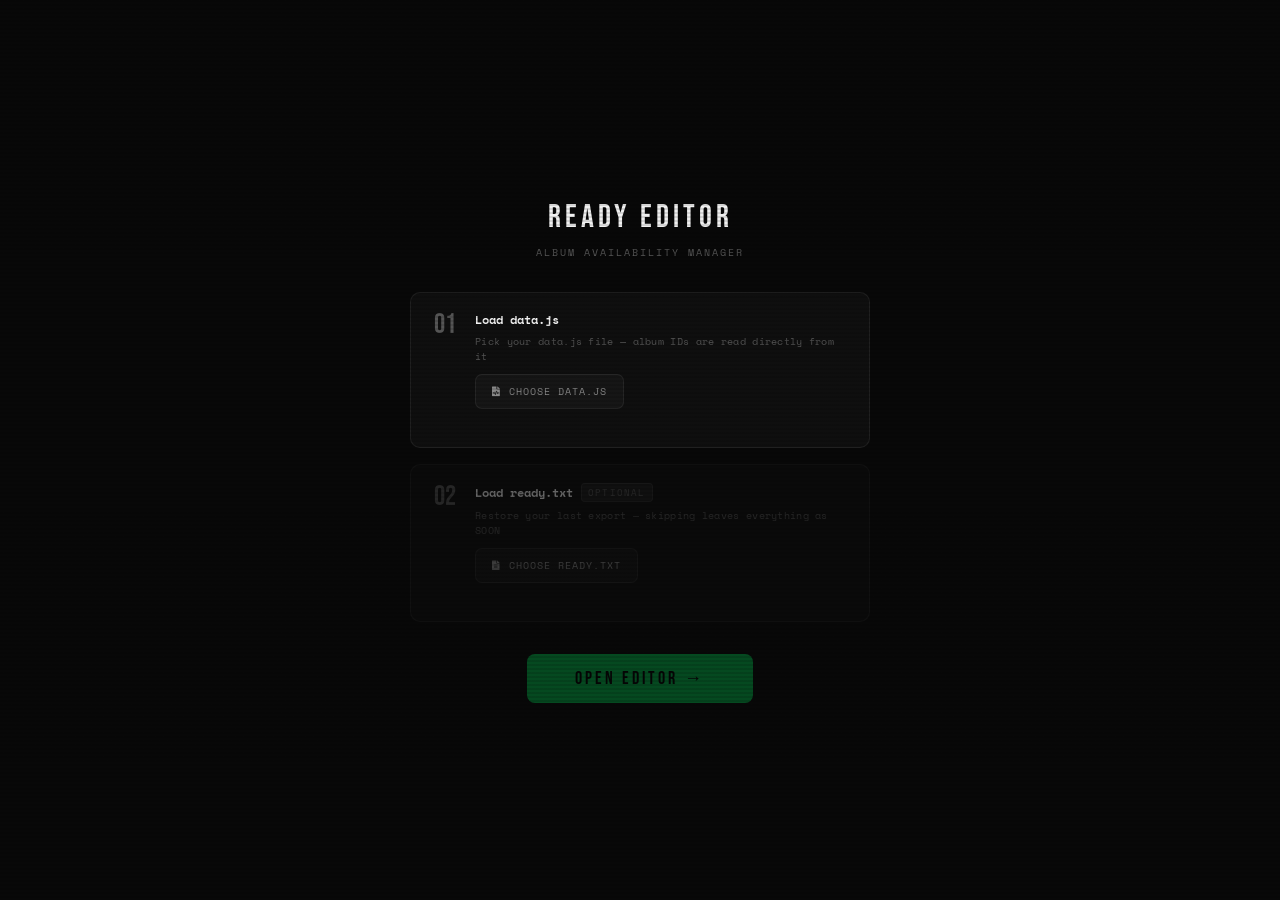
<file: albumDebug.html>
<!DOCTYPE html>
<html lang="en">
<head>
<meta charset="UTF-8"/>
<meta name="viewport" content="width=device-width,initial-scale=1.0"/>
<title>ready.txt editor</title>
<style>
@import url('https://fonts.googleapis.com/css2?family=Space+Mono:ital,wght@0,400;0,700;1,400&family=Bebas+Neue&display=swap');

*, *::before, *::after { box-sizing: border-box; margin: 0; padding: 0; }

:root {
  --bg:       #080808;
  --surface:  #0f0f0f;
  --surface2: #161616;
  --surface3: #1e1e1e;
  --border:   rgba(255,255,255,0.07);
  --text:     #f0f0f0;
  --muted:    #555;
  --dim:      #888;
  --ready:    #00e05a;
  --soon:     #444;
  --accent:   #00e05a;
}

html, body {
  height: 100%;
  background: var(--bg);
  color: var(--text);
  font-family: 'Space Mono', monospace;
}

/* ── SCANLINE OVERLAY ── */
body::before {
  content: '';
  position: fixed;
  inset: 0;
  background: repeating-linear-gradient(
    0deg,
    transparent,
    transparent 2px,
    rgba(0,0,0,.12) 2px,
    rgba(0,0,0,.12) 4px
  );
  pointer-events: none;
  z-index: 9999;
}

/* ── HEADER ── */
header {
  position: sticky;
  top: 0;
  z-index: 100;
  background: var(--surface);
  border-bottom: 1px solid var(--border);
  padding: 14px 28px;
  display: flex;
  align-items: center;
  justify-content: space-between;
  gap: 16px;
}

.header-left {
  display: flex;
  align-items: baseline;
  gap: 14px;
}

h1 {
  font-family: 'Bebas Neue', sans-serif;
  font-size: 26px;
  letter-spacing: 3px;
  color: var(--text);
  line-height: 1;
}

.header-sub {
  font-size: 10px;
  color: var(--muted);
  letter-spacing: 1.5px;
  text-transform: uppercase;
}

.header-actions {
  display: flex;
  align-items: center;
  gap: 10px;
}

/* ── STATUS BAR ── */
#statusBar {
  font-size: 10px;
  letter-spacing: 1px;
  text-transform: uppercase;
  color: var(--muted);
  padding: 9px 28px;
  background: var(--surface);
  border-bottom: 1px solid var(--border);
  display: flex;
  align-items: center;
  gap: 18px;
}
#statusBar .dot {
  width: 6px; height: 6px;
  border-radius: 50%;
  background: var(--muted);
  flex-shrink: 0;
  animation: pulse 2s ease-in-out infinite;
}
#statusBar .dot.green { background: var(--ready); }
@keyframes pulse { 0%,100%{opacity:1} 50%{opacity:.4} }

#readyCount  { color: var(--ready); }
#totalCount  { color: var(--dim); }

/* ── TOOLBAR ── */
#toolbar {
  padding: 12px 28px;
  display: flex;
  align-items: center;
  gap: 10px;
  flex-wrap: wrap;
  border-bottom: 1px solid var(--border);
}

.search-wrap {
  position: relative;
  flex: 1;
  min-width: 180px;
  max-width: 320px;
}
.search-wrap input {
  width: 100%;
  background: var(--surface2);
  border: 1px solid var(--border);
  color: var(--text);
  font-family: 'Space Mono', monospace;
  font-size: 11px;
  padding: 8px 12px 8px 32px;
  border-radius: 6px;
  outline: none;
  transition: border-color .2s;
}
.search-wrap input:focus { border-color: rgba(255,255,255,.2); }
.search-wrap input::placeholder { color: var(--muted); }
.search-wrap i {
  position: absolute;
  left: 10px; top: 50%;
  transform: translateY(-50%);
  font-size: 11px;
  color: var(--muted);
}

.filter-btns {
  display: flex;
  gap: 4px;
}

.filter-btn {
  background: var(--surface2);
  border: 1px solid var(--border);
  color: var(--dim);
  font-family: 'Space Mono', monospace;
  font-size: 10px;
  letter-spacing: 1px;
  text-transform: uppercase;
  padding: 7px 12px;
  border-radius: 6px;
  cursor: pointer;
  transition: all .15s;
}
.filter-btn:hover { border-color: rgba(255,255,255,.2); color: var(--text); }
.filter-btn.active { background: var(--surface3); border-color: rgba(255,255,255,.2); color: var(--text); }

.bulk-btns {
  display: flex;
  gap: 4px;
  margin-left: auto;
}

/* ── BUTTONS ── */
.btn {
  display: inline-flex;
  align-items: center;
  gap: 7px;
  font-family: 'Space Mono', monospace;
  font-size: 10px;
  letter-spacing: 1.2px;
  text-transform: uppercase;
  padding: 8px 14px;
  border-radius: 6px;
  cursor: pointer;
  transition: all .15s;
  border: 1px solid var(--border);
  white-space: nowrap;
}
.btn-ghost {
  background: transparent;
  color: var(--dim);
}
.btn-ghost:hover { border-color: rgba(255,255,255,.2); color: var(--text); }

.btn-ready {
  background: rgba(0,224,90,.1);
  border-color: rgba(0,224,90,.3);
  color: var(--ready);
}
.btn-ready:hover { background: rgba(0,224,90,.18); border-color: rgba(0,224,90,.5); }

.btn-export {
  background: var(--ready);
  border-color: var(--ready);
  color: #000;
  font-weight: 700;
}
.btn-export:hover { background: #00ff65; border-color: #00ff65; }

/* ── MAIN GRID ── */
main {
  padding: 20px 28px 100px;
}

/* Artist group label */
.artist-group {
  margin-top: 28px;
}
.artist-label {
  font-family: 'Bebas Neue', sans-serif;
  font-size: 18px;
  letter-spacing: 2px;
  color: var(--dim);
  padding-bottom: 8px;
  border-bottom: 1px solid var(--border);
  margin-bottom: 10px;
}

.album-list {
  display: flex;
  flex-direction: column;
  gap: 3px;
}

/* ── ALBUM ROW ── */
.album-row {
  display: flex;
  align-items: center;
  gap: 12px;
  padding: 10px 12px;
  border-radius: 7px;
  border: 1px solid transparent;
  transition: background .12s, border-color .12s;
  cursor: default;
}
.album-row:hover {
  background: var(--surface2);
  border-color: var(--border);
}
.album-row.hidden-row { display: none; }

.album-cover {
  width: 44px;
  height: 44px;
  border-radius: 5px;
  object-fit: cover;
  background: var(--surface3);
  flex-shrink: 0;
  border: 1px solid var(--border);
}
.album-cover.greyscale { filter: grayscale(1) brightness(.55); }

.album-info {
  flex: 1;
  min-width: 0;
}
.album-title {
  font-size: 12px;
  font-weight: 700;
  white-space: nowrap;
  overflow: hidden;
  text-overflow: ellipsis;
  color: var(--text);
}
.album-meta {
  font-size: 10px;
  color: var(--muted);
  margin-top: 2px;
  letter-spacing: .5px;
}
.album-id-chip {
  font-size: 9px;
  color: var(--muted);
  background: var(--surface3);
  border: 1px solid var(--border);
  border-radius: 4px;
  padding: 2px 6px;
  margin-top: 3px;
  display: inline-block;
  letter-spacing: .5px;
  font-family: 'Space Mono', monospace;
}

/* ── TOGGLE PILL ── */
.toggle-pill {
  display: flex;
  align-items: center;
  background: var(--surface3);
  border: 1px solid var(--border);
  border-radius: 20px;
  overflow: hidden;
  flex-shrink: 0;
  height: 30px;
  cursor: pointer;
  transition: border-color .15s;
  user-select: none;
}
.toggle-pill:hover { border-color: rgba(255,255,255,.18); }

.pill-half {
  font-size: 9px;
  letter-spacing: 1.2px;
  text-transform: uppercase;
  padding: 0 12px;
  height: 100%;
  display: flex;
  align-items: center;
  transition: background .15s, color .15s;
  color: var(--muted);
}

.toggle-pill[data-state="ready"] .pill-ready {
  background: rgba(0,224,90,.18);
  color: var(--ready);
}
.toggle-pill[data-state="soon"] .pill-soon {
  background: var(--surface2);
  color: var(--dim);
}
.toggle-pill[data-state="ready"] .pill-soon { color: #333; }
.toggle-pill[data-state="soon"] .pill-ready { color: #333; }

/* ── EMPTY STATE ── */
#emptyState {
  display: none;
  text-align: center;
  padding: 60px 0;
  color: var(--muted);
  font-size: 11px;
  letter-spacing: 1px;
}

/* ── FOOTER EXPORT BAR ── */
#exportBar {
  position: fixed;
  bottom: 0; left: 0; right: 0;
  background: var(--surface);
  border-top: 1px solid var(--border);
  padding: 14px 28px;
  display: flex;
  align-items: center;
  gap: 16px;
  z-index: 200;
}
.export-summary {
  flex: 1;
  font-size: 10px;
  color: var(--dim);
  letter-spacing: 1px;
}
.export-summary strong { color: var(--text); }

/* ── LOAD OVERLAY ── */
#loadOverlay {
  position: fixed;
  inset: 0;
  background: var(--bg);
  display: flex;
  flex-direction: column;
  align-items: center;
  justify-content: center;
  gap: 32px;
  z-index: 9000;
  transition: opacity .3s;
  padding: 32px;
}
#loadOverlay.fade-out { opacity: 0; pointer-events: none; }
.load-title {
  font-family: 'Bebas Neue', sans-serif;
  font-size: 32px;
  letter-spacing: 4px;
  color: var(--text);
}
.load-sub {
  font-size: 10px;
  letter-spacing: 2px;
  color: var(--muted);
  text-transform: uppercase;
  margin-top: -24px;
}

/* ── IMPORT STEPS ── */
#importSteps {
  display: flex;
  flex-direction: column;
  gap: 16px;
  width: 100%;
  max-width: 460px;
}

.import-step {
  display: flex;
  gap: 16px;
  align-items: flex-start;
  background: var(--surface);
  border: 1px solid var(--border);
  border-radius: 10px;
  padding: 18px 20px;
  transition: border-color .2s, opacity .2s;
}
.import-step.dim-step { opacity: .4; pointer-events: none; }
.import-step.dim-step.unlocked { opacity: 1; pointer-events: auto; }

.step-num {
  font-family: 'Bebas Neue', sans-serif;
  font-size: 28px;
  color: var(--muted);
  line-height: 1;
  flex-shrink: 0;
  width: 28px;
  text-align: center;
}

.step-body { flex: 1; display: flex; flex-direction: column; gap: 6px; }

.step-label {
  font-size: 12px;
  font-weight: 700;
  color: var(--text);
  display: flex;
  align-items: center;
  gap: 8px;
}

.optional-tag {
  font-size: 9px;
  letter-spacing: 1.2px;
  text-transform: uppercase;
  color: var(--muted);
  background: var(--surface3);
  border: 1px solid var(--border);
  border-radius: 4px;
  padding: 2px 6px;
  font-weight: 400;
}

.step-hint {
  font-size: 10px;
  color: var(--muted);
  letter-spacing: .3px;
  line-height: 1.5;
}

.import-drop-btn {
  display: inline-flex;
  align-items: center;
  gap: 8px;
  margin-top: 4px;
  background: var(--surface2);
  border: 1px solid var(--border);
  color: var(--dim);
  font-family: 'Space Mono', monospace;
  font-size: 10px;
  letter-spacing: 1px;
  text-transform: uppercase;
  padding: 9px 16px;
  border-radius: 7px;
  cursor: pointer;
  transition: all .15s;
  width: fit-content;
}
.import-drop-btn:hover { border-color: rgba(255,255,255,.2); color: var(--text); }
.import-drop-btn.loaded {
  border-color: rgba(0,224,90,.4);
  color: var(--ready);
  background: rgba(0,224,90,.06);
}

.step-status {
  font-size: 10px;
  color: var(--ready);
  letter-spacing: .5px;
  min-height: 14px;
}
.step-status.err { color: #e74c3c; }

.import-go-btn {
  background: var(--ready);
  border: none;
  color: #000;
  font-family: 'Bebas Neue', sans-serif;
  font-size: 18px;
  letter-spacing: 3px;
  padding: 14px 48px;
  border-radius: 8px;
  cursor: pointer;
  transition: background .15s, transform .1s;
}
.import-go-btn:hover:not(:disabled) { background: #00ff65; transform: scale(1.02); }
.import-go-btn:disabled { opacity: .3; cursor: not-allowed; transform: none; }

/* ── TOAST ── */
#toast {
  position: fixed;
  bottom: 80px;
  left: 50%;
  transform: translateX(-50%) translateY(12px);
  background: var(--surface3);
  border: 1px solid var(--border);
  color: var(--text);
  font-family: 'Space Mono', monospace;
  font-size: 11px;
  padding: 10px 20px;
  border-radius: 8px;
  opacity: 0;
  pointer-events: none;
  transition: opacity .2s, transform .2s;
  white-space: nowrap;
  z-index: 8000;
}
#toast.show { opacity: 1; transform: translateX(-50%) translateY(0); }

/* Font Awesome fallback icons */
.fa-search::before { content: '⌕'; }
.fa-download::before { content: '↓'; }
.fa-check-double::before { content: '✓✓'; }
.fa-times::before { content: '✕'; }
.fa-upload::before { content: '↑'; }
</style>
<!-- Font Awesome for icons -->
<link rel="stylesheet" href="https://cdnjs.cloudflare.com/ajax/libs/font-awesome/5.13.0/css/all.min.css"/>
</head>
<body>

<!-- LOAD OVERLAY — shown until data.js is imported -->
<div id="loadOverlay">
  <div class="load-title">READY EDITOR</div>
  <div class="load-sub">album availability manager</div>

  <div id="importSteps">

    <!-- Step 1: data.js -->
    <div class="import-step" id="step1">
      <div class="step-num">01</div>
      <div class="step-body">
        <div class="step-label">Load data.js</div>
        <div class="step-hint">Pick your data.js file — album IDs are read directly from it</div>
        <label class="import-drop-btn" id="dataJsDropBtn">
          <i class="fas fa-file-code"></i>
          <span id="dataJsBtnLabel">Choose data.js</span>
          <input type="file" id="dataJsInput" accept=".js" style="display:none;"/>
        </label>
        <div class="step-status" id="dataJsStatus"></div>
      </div>
    </div>

    <!-- Step 2: ready.txt (optional) -->
    <div class="import-step dim-step" id="step2">
      <div class="step-num">02</div>
      <div class="step-body">
        <div class="step-label">Load ready.txt <span class="optional-tag">optional</span></div>
        <div class="step-hint">Restore your last export — skipping leaves everything as SOON</div>
        <label class="import-drop-btn" id="readyTxtDropBtn">
          <i class="fas fa-file-alt"></i>
          <span id="readyTxtBtnLabel">Choose ready.txt</span>
          <input type="file" id="readyTxtInput" accept=".txt" style="display:none;"/>
        </label>
        <div class="step-status" id="readyTxtStatus"></div>
      </div>
    </div>

  </div>

  <button class="import-go-btn" id="importGoBtn" disabled onclick="bootFromImports()">
    Open Editor →
  </button>
</div>

<!-- HEADER -->
<header>
  <div class="header-left">
    <h1>READY EDITOR</h1>
    <span class="header-sub">ready.txt manager</span>
  </div>
  <div class="header-actions">
    <label class="btn btn-ghost" title="Load a different ready.txt mid-session" style="cursor:pointer;">
      <i class="fas fa-upload"></i> Re-load ready.txt
      <input type="file" id="importInput" accept=".txt" style="display:none;"/>
    </label>
  </div>
</header>

<!-- STATUS BAR -->
<div id="statusBar">
  <div class="dot green" id="statusDot"></div>
  <span><span id="readyCount">0</span> ready</span>
  <span>·</span>
  <span><span id="soonCount">0</span> soon</span>
  <span>·</span>
  <span><span id="totalCount">0</span> total albums</span>
</div>

<!-- TOOLBAR -->
<div id="toolbar">
  <div class="search-wrap">
    <i class="fas fa-search"></i>
    <input type="text" id="searchInput" placeholder="Search albums, artists, IDs…"/>
  </div>

  <div class="filter-btns">
    <button class="filter-btn active" data-filter="all" onclick="setFilter('all',this)">All</button>
    <button class="filter-btn" data-filter="ready" onclick="setFilter('ready',this)">Ready</button>
    <button class="filter-btn" data-filter="soon" onclick="setFilter('soon',this)">Soon</button>
  </div>

  <div class="bulk-btns">
    <button class="btn btn-ready" onclick="setAll('ready')"><i class="fas fa-check-double"></i> All Ready</button>
    <button class="btn btn-ghost" onclick="setAll('soon')"><i class="fas fa-times"></i> All Soon</button>
  </div>
</div>

<!-- MAIN CONTENT -->
<main id="main">
  <div id="emptyState">No albums match your search.</div>
</main>

<!-- EXPORT BAR -->
<div id="exportBar">
  <div class="export-summary" id="exportSummary">Loading…</div>
  <button class="btn btn-export" onclick="exportReadyTxt()">
    <i class="fas fa-download"></i> Export ready.txt
  </button>
</div>

<!-- TOAST -->
<div id="toast"></div>

<script>
// ══════════════════════════════════════════════════════
//  STATE
// ══════════════════════════════════════════════════════
let _albums   = [];   // [{id, title, artist, year, cover, type}]
let _states   = {};   // albumId → 'ready' | 'soon'
let _filter   = 'all';
let _search   = '';

let _dataJsText    = null;   // raw text of data.js after file pick
let _readyTxtText  = null;   // raw text of ready.txt after file pick (optional)

// ══════════════════════════════════════════════════════
//  STEP 1 — data.js file picker
//  Reads the raw .js text, runs the album extractor,
//  and unlocks step 2 + the Open button.
// ══════════════════════════════════════════════════════
document.getElementById('dataJsInput').addEventListener('change', function(e) {
  const file = e.target.files[0];
  if (!file) return;

  const reader = new FileReader();
  reader.onload = ev => {
    _dataJsText = ev.target.result;
    const parsed = parseDataJs(_dataJsText);

    const btn    = document.getElementById('dataJsDropBtn');
    const status = document.getElementById('dataJsStatus');

    if (!parsed.length) {
      status.textContent = '✕ No album IDs found — is this the right file?';
      status.className   = 'step-status err';
      btn.classList.remove('loaded');
      document.getElementById('importGoBtn').disabled = true;
      return;
    }

    _albums = parsed;
    // Default all to soon
    _albums.forEach(a => { _states[a.id] = 'soon'; });

    btn.classList.add('loaded');
    document.getElementById('dataJsBtnLabel').textContent = file.name;
    status.textContent = `✓ ${parsed.length} albums found`;
    status.className   = 'step-status';

    // Unlock step 2 and the go button
    document.getElementById('step2').classList.add('unlocked');
    document.getElementById('importGoBtn').disabled = false;
  };
  reader.readAsText(file);
  e.target.value = '';
});

// ══════════════════════════════════════════════════════
//  STEP 2 — ready.txt file picker (optional)
// ══════════════════════════════════════════════════════
document.getElementById('readyTxtInput').addEventListener('change', function(e) {
  const file = e.target.files[0];
  if (!file) return;

  const reader = new FileReader();
  reader.onload = ev => {
    _readyTxtText = ev.target.result;

    const btn    = document.getElementById('readyTxtDropBtn');
    const status = document.getElementById('readyTxtStatus');

    const count = applyReadyTxtText(_readyTxtText);
    btn.classList.add('loaded');
    document.getElementById('readyTxtBtnLabel').textContent = file.name;
    status.textContent = `✓ ${count} states loaded`;
    status.className   = 'step-status';
  };
  reader.readAsText(file);
  e.target.value = '';
});

// ══════════════════════════════════════════════════════
//  OPEN EDITOR
// ══════════════════════════════════════════════════════
function bootFromImports() {
  buildUI();
  updateCounts();
  updateExportSummary();

  const ov = document.getElementById('loadOverlay');
  ov.classList.add('fade-out');
  setTimeout(() => ov.remove(), 350);
}

// ══════════════════════════════════════════════════════
//  DATA.JS PARSER
//  Reads raw JS text, extracts each album object by
//  scanning for the fields we care about: id, title,
//  artist, year, cover, type.
//  Uses a per-object text slicer — no eval, no import.
// ══════════════════════════════════════════════════════
function parseDataJs(text) {
  const albums = [];

  // Find every object block that contains an `id:` field.
  // Strategy: split on top-level `{` boundaries by scanning depth.
  const blocks = extractTopLevelObjects(text);

  blocks.forEach(block => {
    const id    = extractField(block, 'id');
    if (!id) return;  // skip non-album objects

    const title  = extractField(block, 'title')  || id;
    const artist = extractField(block, 'artist')  || extractField(block, 'primaryArtist') || '';
    const year   = extractField(block, 'year')    || '';
    const cover  = extractField(block, 'cover')   || '';
    const type   = extractField(block, 'type')    || '';

    albums.push({ id, title, artist, year, cover, type });
  });

  return albums;
}

// Split the JS source into top-level { } blocks (the album objects inside ALBUMS = [...])
function extractTopLevelObjects(text) {
  // Find the ALBUMS array body
  const arrStart = text.indexOf('[');
  const arrEnd   = text.lastIndexOf(']');
  if (arrStart === -1 || arrEnd === -1) return [];

  const body   = text.slice(arrStart + 1, arrEnd);
  const blocks = [];
  let depth = 0, start = -1;

  for (let i = 0; i < body.length; i++) {
    const ch = body[i];
    if (ch === '{') {
      if (depth === 0) start = i;
      depth++;
    } else if (ch === '}') {
      depth--;
      if (depth === 0 && start !== -1) {
        blocks.push(body.slice(start, i + 1));
        start = -1;
      }
    }
  }

  return blocks;
}

// Extract the string value of a named field from a JS object literal snippet.
// Handles:  field: "value"  |  field: 'value'  |  "field": "value"
function extractField(block, field) {
  // Match:  field   :   "value"  or  'value'
  const re = new RegExp(
    `(?:"|')?${field}(?:"|')?\\s*:\\s*(?:"((?:[^"\\\\]|\\\\.)*)"|'((?:[^'\\\\]|\\\\.)*)')`,
    'i'
  );
  const m = block.match(re);
  if (!m) return '';
  // Unescape basic sequences
  return (m[1] !== undefined ? m[1] : m[2] || '').replace(/\\n/g,' ').replace(/\\'/g,"'").replace(/\\"/g,'"').trim();
}

// ══════════════════════════════════════════════════════
//  READY.TXT PARSER  — returns number of states applied
// ══════════════════════════════════════════════════════
function applyReadyTxtText(text) {
  let count = 0;
  text.split('\n').forEach(raw => {
    const line = raw.trim();
    if (!line || line.startsWith('#')) return;
    const eqIdx = line.indexOf('=');
    if (eqIdx === -1) return;
    const id  = line.slice(0, eqIdx).trim().toLowerCase();
    const val = line.slice(eqIdx + 1).trim().toLowerCase();
    if (!id) return;
    if (id in _states) {
      _states[id] = val === 'ready' ? 'ready' : 'soon';
      count++;
    }
  });
  return count;
}

// ══════════════════════════════════════════════════════
//  BUILD UI
// ══════════════════════════════════════════════════════
function buildUI() {
  const main = document.getElementById('main');
  main.innerHTML = '';

  if (!_albums.length) {
    main.innerHTML = `<div style="text-align:center;padding:80px 0;color:var(--muted);font-size:11px;letter-spacing:1px;">
      Could not load data.js — make sure this file is in the same directory.
    </div>`;
    return;
  }

  // Group by artist
  const groups = {};
  _albums.forEach(a => {
    const artist = a.primaryArtist || a.artist || 'Unknown';
    if (!groups[artist]) groups[artist] = [];
    groups[artist].push(a);
  });

  Object.entries(groups).forEach(([artist, albums]) => {
    const group = document.createElement('div');
    group.className = 'artist-group';
    group.dataset.artist = artist.toLowerCase();

    group.innerHTML = `<div class="artist-label">${artist}</div><div class="album-list" id="list_${CSS.escape(artist)}"></div>`;
    main.appendChild(group);

    const list = group.querySelector('.album-list');
    albums.forEach(album => list.appendChild(makeRow(album)));
  });

  // Wire search
  document.getElementById('searchInput').addEventListener('input', e => {
    _search = e.target.value.toLowerCase().trim();
    applyFilters();
  });
}

function makeRow(album) {
  const row = document.createElement('div');
  row.className = 'album-row';
  row.dataset.id     = album.id;
  row.dataset.title  = (album.title  || '').toLowerCase();
  row.dataset.artist = (album.primaryArtist || album.artist || '').toLowerCase();
  row.dataset.type   = album.type || '';

  const state = _states[album.id] || 'soon';
  const isReady = state === 'ready';

  row.innerHTML = `
    <img class="album-cover ${isReady ? '' : 'greyscale'}" src="${album.cover || ''}"
         onerror="this.style.background='#1e1e1e';this.removeAttribute('src')"/>
    <div class="album-info">
      <div class="album-title">${album.title || '(untitled)'}</div>
      <div class="album-meta">${album.primaryArtist || album.artist || ''} · ${album.year || '—'} · ${album.type || ''}</div>
      <span class="album-id-chip">${album.id}</span>
    </div>
    <div class="toggle-pill" data-state="${state}" data-id="${album.id}" onclick="toggleAlbum('${album.id}',this)">
      <div class="pill-half pill-ready">READY</div>
      <div class="pill-half pill-soon">SOON</div>
    </div>`;

  return row;
}

// ══════════════════════════════════════════════════════
//  TOGGLE
// ══════════════════════════════════════════════════════
function toggleAlbum(albumId, pillEl) {
  const current = _states[albumId] || 'soon';
  const next    = current === 'ready' ? 'soon' : 'ready';
  _states[albumId] = next;

  // Update pill
  pillEl.dataset.state = next;

  // Update cover greyscale
  const row = pillEl.closest('.album-row');
  const img = row.querySelector('.album-cover');
  if (img) img.classList.toggle('greyscale', next !== 'ready');

  updateCounts();
  updateExportSummary();
  applyFilters();
}

function setAll(state) {
  // Only apply to currently visible rows
  document.querySelectorAll('.album-row:not(.hidden-row)').forEach(row => {
    const id   = row.dataset.id;
    if (!id) return;
    _states[id] = state;
    const pill = row.querySelector('.toggle-pill');
    if (pill) pill.dataset.state = state;
    const img = row.querySelector('.album-cover');
    if (img) img.classList.toggle('greyscale', state !== 'ready');
  });
  updateCounts();
  updateExportSummary();
  showToast(state === 'ready' ? '✓ All visible set to READY' : '✕ All visible set to SOON');
}

// ══════════════════════════════════════════════════════
//  FILTER + SEARCH
// ══════════════════════════════════════════════════════
function setFilter(f, btn) {
  _filter = f;
  document.querySelectorAll('.filter-btn').forEach(b => b.classList.remove('active'));
  btn.classList.add('active');
  applyFilters();
}

function applyFilters() {
  let visibleCount = 0;

  document.querySelectorAll('.album-row').forEach(row => {
    const id     = row.dataset.id;
    const state  = _states[id] || 'soon';
    const title  = row.dataset.title  || '';
    const artist = row.dataset.artist || '';
    const idStr  = id ? id.toLowerCase() : '';

    const matchSearch = !_search ||
      title.includes(_search) ||
      artist.includes(_search) ||
      idStr.includes(_search);

    const matchFilter = _filter === 'all' ||
      (_filter === 'ready' && state === 'ready') ||
      (_filter === 'soon'  && state === 'soon');

    const show = matchSearch && matchFilter;
    row.classList.toggle('hidden-row', !show);
    if (show) visibleCount++;
  });

  // Hide empty artist groups
  document.querySelectorAll('.artist-group').forEach(group => {
    const anyVisible = group.querySelectorAll('.album-row:not(.hidden-row)').length > 0;
    group.style.display = anyVisible ? '' : 'none';
  });

  // Empty state
  const empty = document.getElementById('emptyState');
  if (empty) empty.style.display = visibleCount === 0 ? 'block' : 'none';
}

// ══════════════════════════════════════════════════════
//  COUNTS
// ══════════════════════════════════════════════════════
function updateCounts() {
  const readyN = Object.values(_states).filter(v => v === 'ready').length;
  const soonN  = Object.values(_states).filter(v => v === 'soon').length;
  document.getElementById('readyCount').textContent = readyN;
  document.getElementById('soonCount').textContent  = soonN;
  document.getElementById('totalCount').textContent = _albums.length;

  const dot = document.getElementById('statusDot');
  dot.className = 'dot ' + (readyN > 0 ? 'green' : '');
}

function updateExportSummary() {
  const readyIds = Object.entries(_states).filter(([,v]) => v === 'ready').map(([k]) => k);
  const s = document.getElementById('exportSummary');
  if (s) s.innerHTML = `<strong>${readyIds.length}</strong> albums marked ready · will write <strong>ready.txt</strong>`;
}

// ══════════════════════════════════════════════════════
//  EXPORT
// ══════════════════════════════════════════════════════
function exportReadyTxt() {
  const now = new Date().toISOString().slice(0,16).replace('T',' ');

  // Group output by artist for readability
  const artistMap = {};
  _albums.forEach(a => {
    const artist = a.primaryArtist || a.artist || 'Unknown';
    if (!artistMap[artist]) artistMap[artist] = [];
    artistMap[artist].push(a);
  });

  const lines = [];
  lines.push('# ══════════════════════════════════════════════════════');
  lines.push('#  READY.TXT — Album Availability Control');
  lines.push(`#  Exported: ${now}`);
  lines.push('#');
  lines.push('#  FORMAT:  album-id = ready | unready');
  lines.push('#  Any album NOT listed defaults to → unready');
  lines.push('# ══════════════════════════════════════════════════════');
  lines.push('');

  Object.entries(artistMap).forEach(([artist, albums]) => {
    lines.push(`# ─── ${artist.toUpperCase()} ${'─'.repeat(Math.max(0, 45 - artist.length))}`);
    albums.forEach(a => {
      const state = _states[a.id] || 'soon';
      const pad = ' '.repeat(Math.max(1, 30 - a.id.length));
      lines.push(`${a.id}${pad}= ${state}`);
    });
    lines.push('');
  });

  const blob = new Blob([lines.join('\n')], { type: 'text/plain' });
  const anchor = document.createElement('a');
  anchor.href = URL.createObjectURL(blob);
  anchor.download = 'ready.txt';
  anchor.click();
  URL.revokeObjectURL(anchor.href);

  showToast('✓ Exported ready.txt');
}

// ══════════════════════════════════════════════════════
//  IMPORT
// ══════════════════════════════════════════════════════
document.getElementById('importInput').addEventListener('change', e => {
  const file = e.target.files[0];
  if (!file) return;
  const reader = new FileReader();
  reader.onload = ev => {
    const count = applyReadyTxtText(ev.target.result);
    // Refresh all pills and cover images
    document.querySelectorAll('.album-row').forEach(row => {
      const id    = row.dataset.id;
      const state = _states[id] || 'soon';
      const pill  = row.querySelector('.toggle-pill');
      if (pill) pill.dataset.state = state;
      const img = row.querySelector('.album-cover');
      if (img) img.classList.toggle('greyscale', state !== 'ready');
    });
    updateCounts();
    updateExportSummary();
    applyFilters();
    showToast(`✓ Loaded ${file.name} — ${count} states applied`);
  };
  reader.readAsText(file);
  e.target.value = '';
});

// ══════════════════════════════════════════════════════
//  TOAST
// ══════════════════════════════════════════════════════
let _toastTimer;
function showToast(msg) {
  const t = document.getElementById('toast');
  t.textContent = msg;
  t.classList.add('show');
  clearTimeout(_toastTimer);
  _toastTimer = setTimeout(() => t.classList.remove('show'), 2400);
}
</script>
</body>
</html>
</file>
